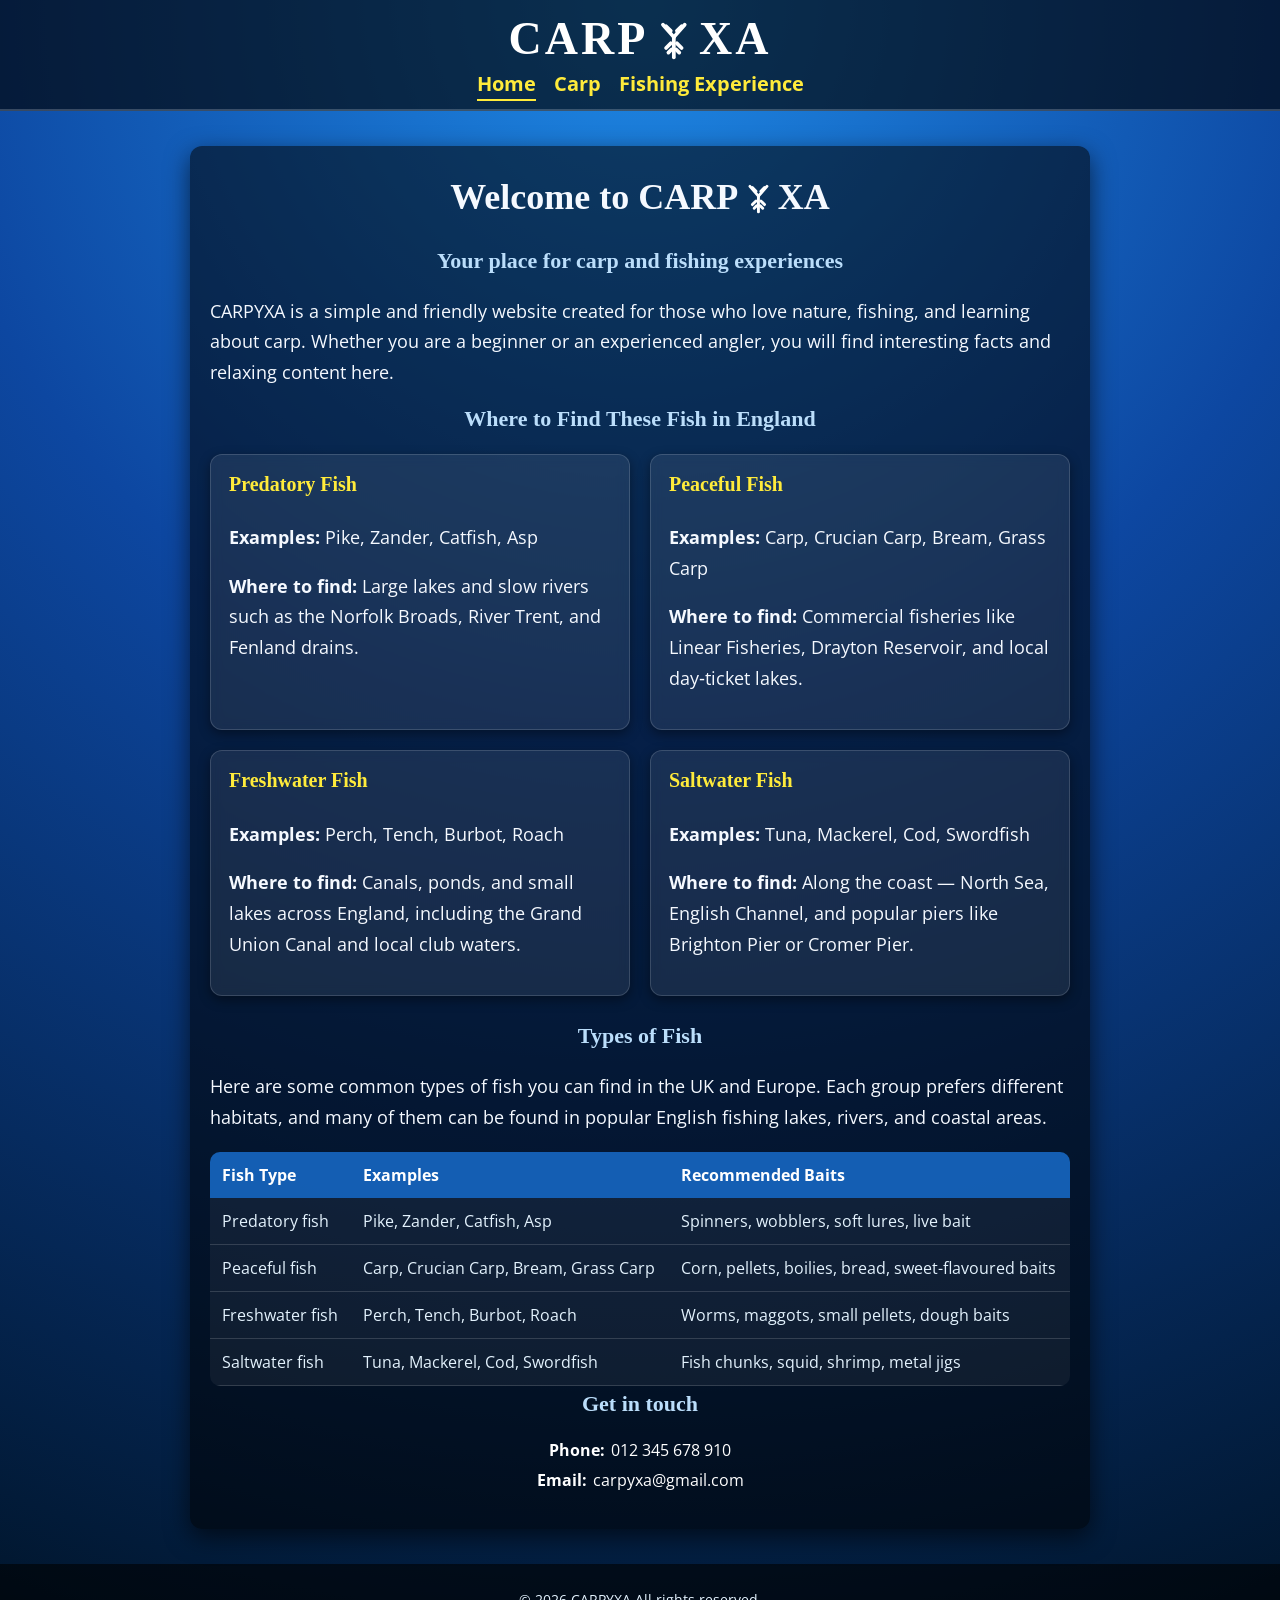
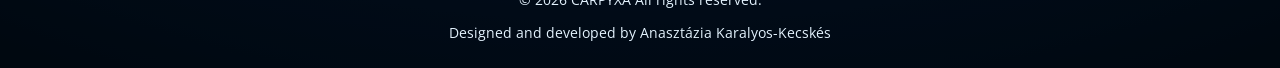
<file: index.html>
<!DOCTYPE html>
<html lang="en">
<head>
  <meta charset="UTF-8">
  <meta name="viewport" content="width=device-width, initial-scale=1.0">
  <link rel="preconnect" href="https://fonts.googleapis.com">
  <link rel="preconnect" href="https://fonts.gstatic.com" crossorigin>
  <link href="https://fonts.googleapis.com/css2?family=Merienda+One&family=Open+Sans:wght@400;600&display=swap" rel="stylesheet">
  <link rel="stylesheet" href="assets/css/style.css">
  <title>CARPYXA</title>
</head>

<body>
<header>
    <h1 class="brand-wordmark" aria-label="CARPYXA"><span class="brand-text">CARP</span><span class="fishbone-y" aria-hidden="true"><svg viewBox="0 0 64 64" role="presentation" focusable="false" aria-hidden="true"><path d="M32 28 L18 12" /><path d="M32 28 L46 12" /><path d="M32 28 L32 54" /><path d="M28 20 L22 14" /><path d="M36 20 L42 14" /><path d="M28 36 L22 42" /><path d="M36 36 L42 42" /><path d="M29 44 L25 48" /><path d="M35 44 L39 48" /></svg></span><span class="brand-text">XA</span></h1>
  <!-- Main navigation -->
  <nav aria-label="Main navigation">
    <a href="./index.html" aria-current="page">Home</a>
    <a href="./carp.html">Carp</a>
    <a href="./fishing-experience.html">Fishing Experience</a>
  </nav>
</header>

<main>
  <!-- Hero / intro section -->
  <section aria-labelledby="welcome-title">
    <h2 id="welcome-title">Welcome to <span class="brand-wordmark" aria-label="CARPYXA"><span class="brand-text">CARP</span><span class="fishbone-y" aria-hidden="true"><svg viewBox="0 0 64 64" role="presentation" focusable="false" aria-hidden="true"><path d="M32 28 L18 12" /><path d="M32 28 L46 12" /><path d="M32 28 L32 54" /><path d="M28 20 L22 14" /><path d="M36 20 L42 14" /><path d="M28 36 L22 42" /><path d="M36 36 L42 42" /><path d="M29 44 L25 48" /><path d="M35 44 L39 48" /></svg></span><span class="brand-text">XA</span></span></h2>
    <h3>Your place for carp and fishing experiences</h3>

    <p>
      CARPYXA is a simple and friendly website created for those who love nature, fishing,
      and learning about carp. Whether you are a beginner or an experienced angler,
      you will find interesting facts and relaxing content here.
    </p>
  </section>
<h3>Where to Find These Fish in England</h3>

<div class="fish-cards">

  <div class="fish-card">
    <h4>Predatory Fish</h4>
    <p><strong>Examples:</strong> Pike, Zander, Catfish, Asp</p>
    <p><strong>Where to find:</strong> Large lakes and slow rivers such as the Norfolk Broads, River Trent, and Fenland drains.</p>
  </div>

  <div class="fish-card">
    <h4>Peaceful Fish</h4>
    <p><strong>Examples:</strong> Carp, Crucian Carp, Bream, Grass Carp</p>
    <p><strong>Where to find:</strong> Commercial fisheries like Linear Fisheries, Drayton Reservoir, and local day‑ticket lakes.</p>
  </div>

  <div class="fish-card">
    <h4>Freshwater Fish</h4>
    <p><strong>Examples:</strong> Perch, Tench, Burbot, Roach</p>
    <p><strong>Where to find:</strong> Canals, ponds, and small lakes across England, including the Grand Union Canal and local club waters.</p>
  </div>

  <div class="fish-card">
    <h4>Saltwater Fish</h4>
    <p><strong>Examples:</strong> Tuna, Mackerel, Cod, Swordfish</p>
    <p><strong>Where to find:</strong> Along the coast — North Sea, English Channel, and popular piers like Brighton Pier or Cromer Pier.</p>
  </div>

</div><br>

<h3>Types of Fish</h3>
<p>
  Here are some common types of fish you can find in the UK and Europe.  
  Each group prefers different habitats, and many of them can be found in popular English fishing lakes, rivers, and coastal areas.
</p>
<table>
  <thead>
    <tr>
      <th>Fish Type</th>
      <th>Examples</th>
      <th>Recommended Baits</th>
    </tr>
  </thead>

  <tbody>
    <tr>
      <td>Predatory fish</td>
      <td>Pike, Zander, Catfish, Asp</td>
      <td>Spinners, wobblers, soft lures, live bait</td>
    </tr>

    <tr>
      <td>Peaceful fish</td>
      <td>Carp, Crucian Carp, Bream, Grass Carp</td>
      <td>Corn, pellets, boilies, bread, sweet-flavoured baits</td>
    </tr>

    <tr>
      <td>Freshwater fish</td>
      <td>Perch, Tench, Burbot, Roach</td>
      <td>Worms, maggots, small pellets, dough baits</td>
    </tr>

    <tr>
      <td>Saltwater fish</td>
      <td>Tuna, Mackerel, Cod, Swordfish</td>
      <td>Fish chunks, squid, shrimp, metal jigs</td>
    </tr>
  </tbody>
</table>

<h3>Get in touch</h3>

<div class="contact-wrapper">

  <div class="contact-item" aria-label="Phone number">
    <span class="label">Phone:</span>
    <span class="value">012 345 678 910</span>
  </div>

  <div class="contact-item" aria-label="Email address">
    <span class="label">Email:</span>
    <span class="value">carpyxa@gmail.com</span>
  </div>

</div>

</main>
<footer aria-label="Website footer">
  <p>© 2026 CARPYXA All rights reserved.</p>
  <p>Designed and developed by Anasztázia Karalyos-Kecskés</p>
</footer>

</body>
</html>
</file>
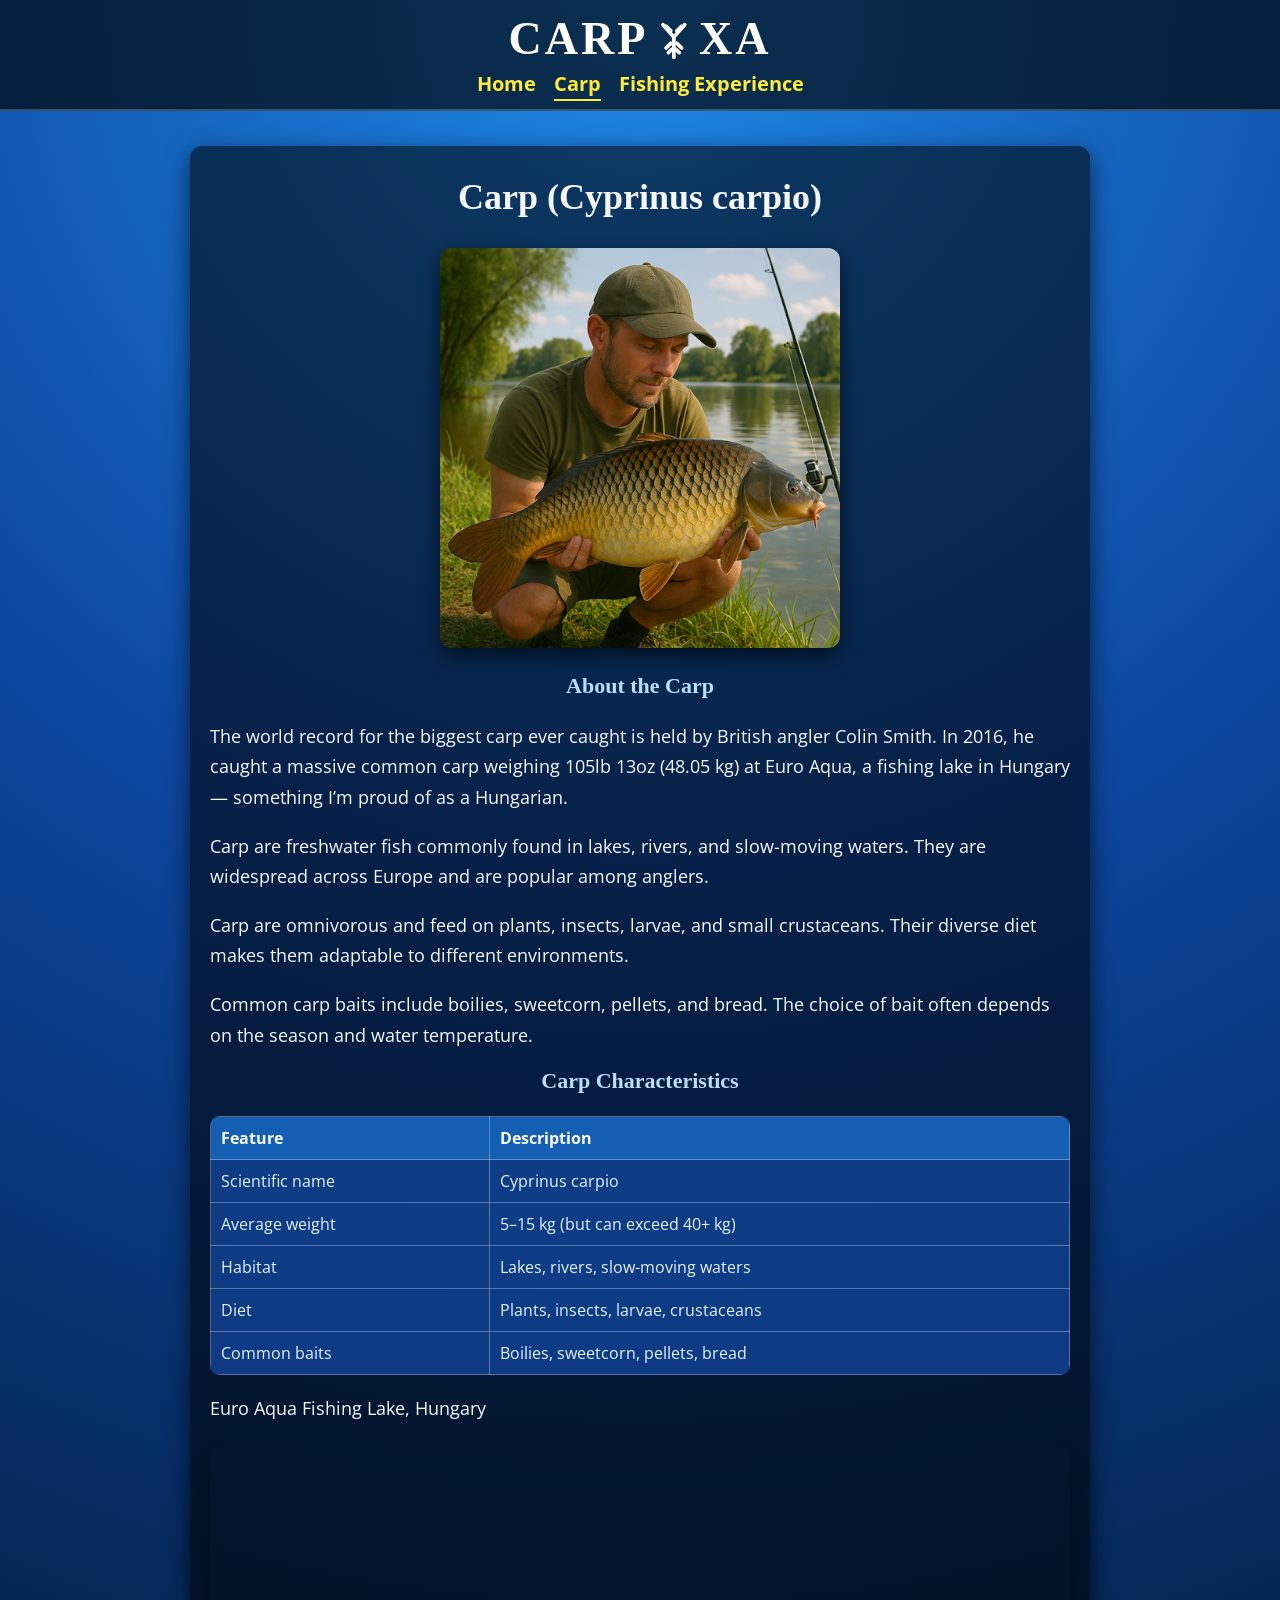
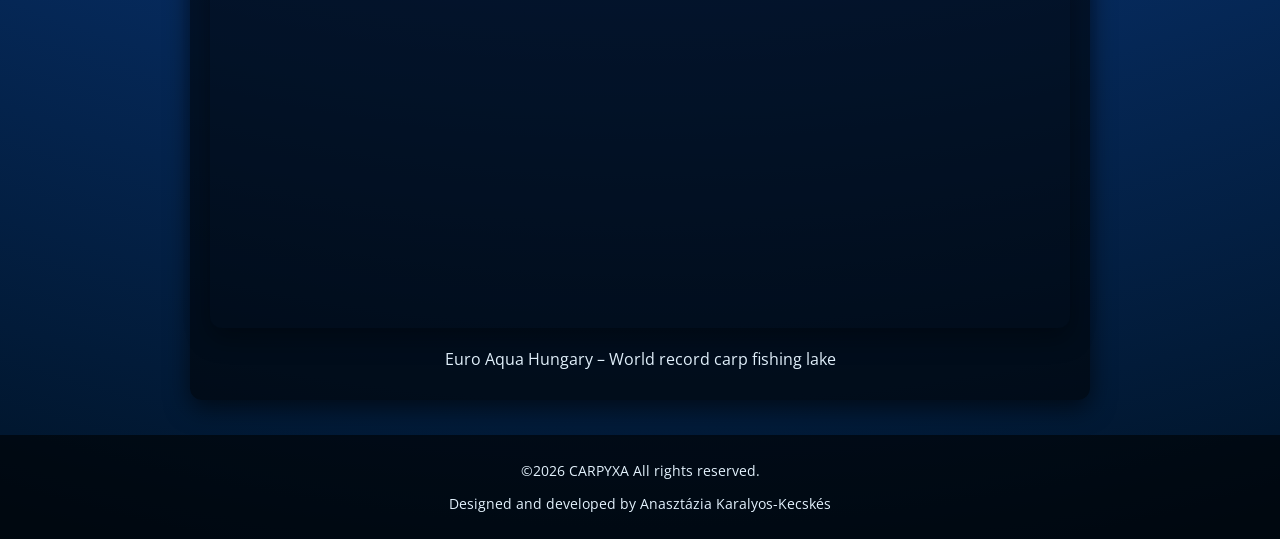
<file: carp.html>
<!DOCTYPE html>
<html lang="en">
<head>
  <meta charset="UTF-8">
  <meta name="viewport" content="width=device-width, initial-scale=1.0">
  <link rel="preconnect" href="https://fonts.googleapis.com">
  <link rel="preconnect" href="https://fonts.gstatic.com" crossorigin>
  <link href="https://fonts.googleapis.com/css2?family=Merienda+One&family=Open+Sans:wght@400;600&display=swap" rel="stylesheet">
  <link rel="stylesheet" href="assets/css/style.css">
  <title>Carp | CARPYXA</title>
</head>

<body>
<header>
    <h1 class="brand-wordmark" aria-label="CARPYXA"><span class="brand-text">CARP</span><span class="fishbone-y" aria-hidden="true"><svg viewBox="0 0 64 64" role="presentation" focusable="false" aria-hidden="true"><path d="M32 28 L18 12" /><path d="M32 28 L46 12" /><path d="M32 28 L32 54" /><path d="M28 20 L22 14" /><path d="M36 20 L42 14" /><path d="M28 36 L22 42" /><path d="M36 36 L42 42" /><path d="M29 44 L25 48" /><path d="M35 44 L39 48" /></svg></span><span class="brand-text">XA</span></h1>
  <!-- Main navigation -->
  <nav aria-label="Main navigation">
    <a href="./index.html">Home</a>
    <a href="./carp.html" aria-current="page">Carp</a>
    <a href="./fishing-experience.html">Fishing Experience</a>
  </nav>
</header>

<main>
  <!-- Carp introduction -->
  <section aria-labelledby="carp-title">
    <h2 id="carp-title">Carp (Cyprinus carpio)</h2>
   <img src="assets/images/carp2.png" alt="Carp fish" class="carp2-image">
  </section>

  <!-- Carp description -->
  <section aria-labelledby="carp-info">
    <h3 id="carp-info">About the Carp</h3>

    <p>
      The world record for the biggest carp ever caught is held by British angler Colin Smith.
      In 2016, he caught a massive common carp weighing 105lb 13oz (48.05 kg)
      at Euro Aqua, a fishing lake in Hungary — something I’m proud of as a Hungarian.
    </p>

    <p>
      Carp are freshwater fish commonly found in lakes, rivers, and slow-moving waters.
      They are widespread across Europe and are popular among anglers.
    </p>

    <p>
      Carp are omnivorous and feed on plants, insects, larvae, and small crustaceans.
      Their diverse diet makes them adaptable to different environments.
    </p>

    <p>
      Common carp baits include boilies, sweetcorn, pellets, and bread.
      The choice of bait often depends on the season and water temperature.
    </p>
  </section>

  <!-- Carp data table -->
  <section aria-labelledby="carp-table-title">
    <h3 id="carp-table-title">Carp Characteristics</h3>

    <table class="carp-table">
      <thead>
        <tr>
          <th>Feature</th>
          <th>Description</th>
        </tr>
      </thead>
      <tbody>
        <tr>
          <td>Scientific name</td>
          <td>Cyprinus carpio</td>
        </tr>
        <tr>
          <td>Average weight</td>
          <td>5–15 kg (but can exceed 40+ kg)</td>
        </tr>
        <tr>
          <td>Habitat</td>
          <td>Lakes, rivers, slow-moving waters</td>
        </tr>
        <tr>
          <td>Diet</td>
          <td>Plants, insects, larvae, crustaceans</td>
        </tr>
        <tr>
          <td>Common baits</td>
          <td>Boilies, sweetcorn, pellets, bread</td>
        </tr>
      </tbody>
    </table>
  </section>

<!-- Map -->
<p>Euro Aqua Fishing Lake, Hungary</p>

<div class="map-wrapper">
  <iframe
    src="https://www.google.com/maps?q=46.8335061,17.3849438&z=16&t=k&output=embed"
    loading="lazy"
    allowfullscreen
    referrerpolicy="no-referrer-when-downgrade"
    aria-label="Interactive satellite map showing the location of Euro Aqua Fishing Lake in Hungary">
  </iframe>
</div>

<figcaption class="map-caption">
  Euro Aqua Hungary – World record carp fishing lake
</figcaption>

</main>

<footer aria-label="Website footer">
  <p>©2026 CARPYXA All rights reserved.</p>
  <p>Designed and developed by Anasztázia Karalyos-Kecskés</p>
</footer>

</body>
</html>
</file>
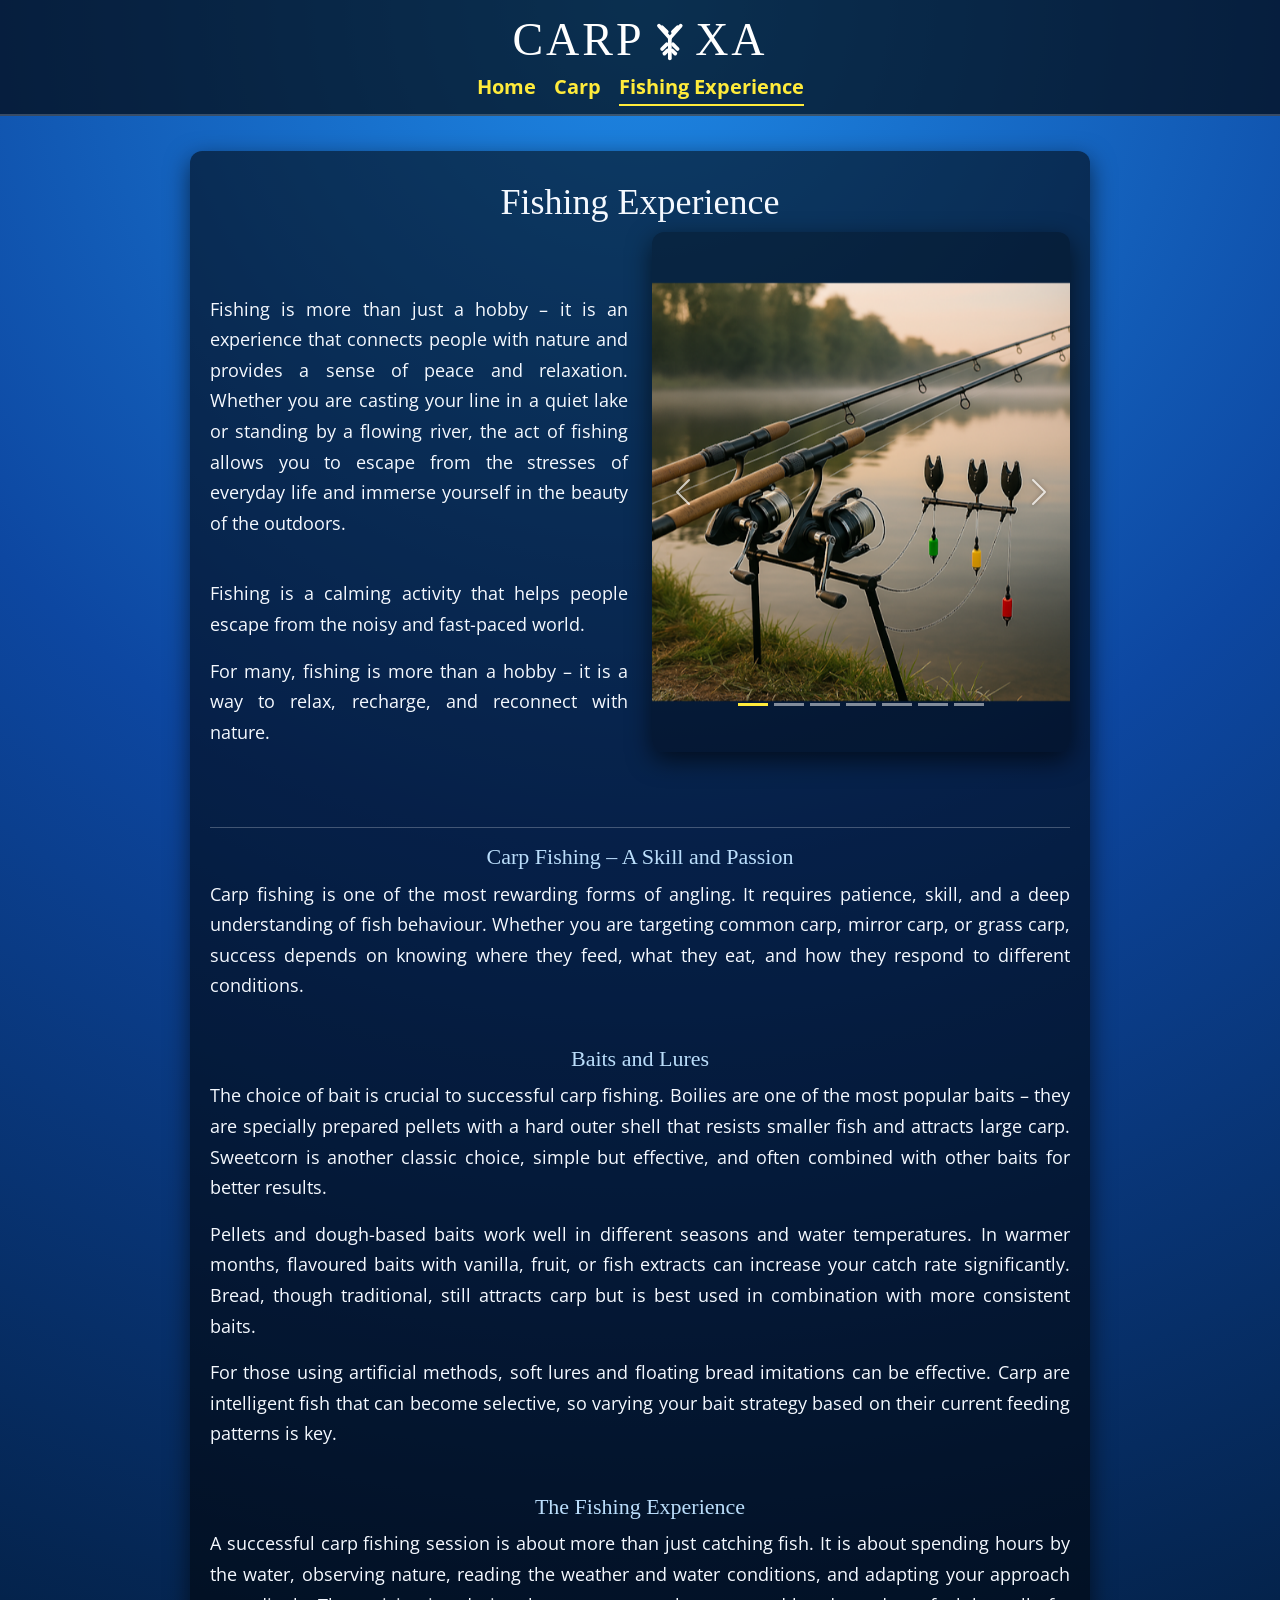
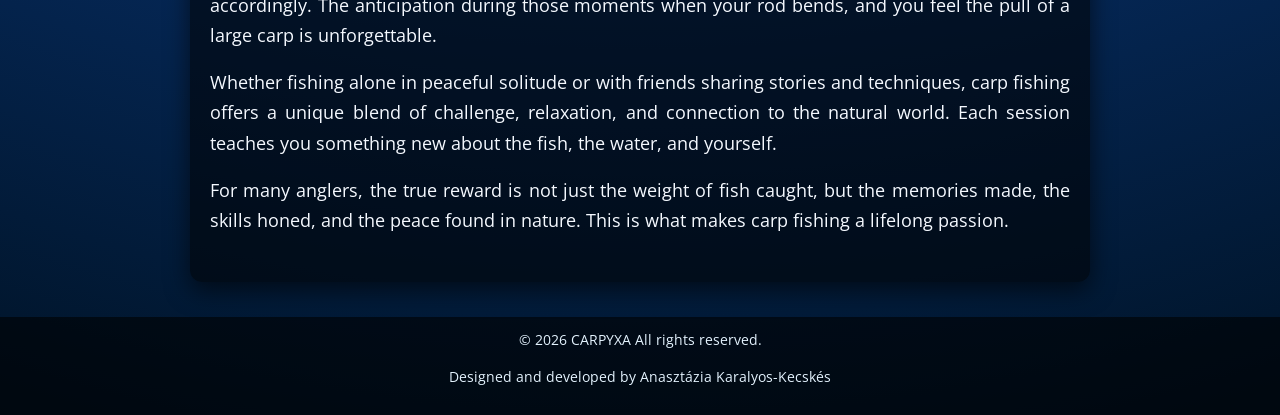
<file: fishing-experience.html>
<!DOCTYPE html>
<html lang="en">
<head>
  <meta charset="UTF-8">
  <meta name="viewport" content="width=device-width, initial-scale=1.0">
  <link rel="preconnect" href="https://fonts.googleapis.com">
  <link rel="preconnect" href="https://fonts.gstatic.com" crossorigin>
  <link href="https://fonts.googleapis.com/css2?family=Merienda+One&family=Open+Sans:wght@400;600&display=swap" rel="stylesheet">
  <link href="https://cdn.jsdelivr.net/npm/bootstrap@5.3.0/dist/css/bootstrap.min.css" rel="stylesheet">
  <link rel="stylesheet" href="assets/css/style.css">
   <title>Fishing Experience | CARPYXA</title>
</head>

<body>
<header>
    <h1 class="brand-wordmark" aria-label="CARPYXA"><span class="brand-text">CARP</span><span class="fishbone-y" aria-hidden="true"><svg viewBox="0 0 64 64" role="presentation" focusable="false" aria-hidden="true"><path d="M32 28 L18 12" /><path d="M32 28 L46 12" /><path d="M32 28 L32 54" /><path d="M28 20 L22 14" /><path d="M36 20 L42 14" /><path d="M28 36 L22 42" /><path d="M36 36 L42 42" /><path d="M29 44 L25 48" /><path d="M35 44 L39 48" /></svg></span><span class="brand-text">XA</span></h1>
    <!-- Main navigation -->
 <nav aria-label="Main navigation">
  <a href="./index.html">Home</a>
  <a href="./carp.html">Carp</a>
  <a href="./fishing-experience.html" aria-current="page">Fishing Experience</a>
</nav>
</header>

<main class="fishing-experience-content">
  <h2>Fishing Experience</h2>

  <!-- Intro layout: text left, carousel right -->
  <div class="experience-intro">
    <div class="experience-intro-text">
      <p><br><br> Fishing is more than just a hobby – it is an experience that connects people with nature and provides a sense of peace and relaxation. Whether you are casting your line in a quiet lake or standing by a flowing river, the act of fishing allows you to escape from the stresses of everyday life and immerse yourself in the beauty of the outdoors.</p><br>
        <p>Fishing is a calming activity that helps people escape from the noisy and fast-paced world.</p>
      <p>For many, fishing is more than a hobby – it is a way to relax, recharge, and reconnect with nature.</p>
    </div>

    <div id="fishingCarousel" class="carousel slide carousel-fade" data-bs-ride="carousel">
      <div class="carousel-indicators">
        <button type="button" data-bs-target="#fishingCarousel" data-bs-slide-to="0" class="active" aria-current="true" aria-label="Slide 1"></button>
        <button type="button" data-bs-target="#fishingCarousel" data-bs-slide-to="1" aria-label="Slide 2"></button>
        <button type="button" data-bs-target="#fishingCarousel" data-bs-slide-to="2" aria-label="Slide 3"></button>
        <button type="button" data-bs-target="#fishingCarousel" data-bs-slide-to="3" aria-label="Slide 4"></button>
        <button type="button" data-bs-target="#fishingCarousel" data-bs-slide-to="4" aria-label="Slide 5"></button>
        <button type="button" data-bs-target="#fishingCarousel" data-bs-slide-to="5" aria-label="Slide 6"></button>
        <button type="button" data-bs-target="#fishingCarousel" data-bs-slide-to="6" aria-label="Slide 7"></button>
      </div>
      <div class="carousel-inner">
        <div class="carousel-item active">
          <img src="assets/images/fishing.png" class="d-block w-100" alt="Peaceful fishing scene">
        </div>
        <div class="carousel-item">
          <img src="assets/images/fishing2.png" class="d-block w-100" alt="Carp fishing equipment">
        </div>
        <div class="carousel-item">
          <img src="assets/images/fishing3.png" class="d-block w-100" alt="Fishing experience moment">
        </div>
        <div class="carousel-item">
          <img src="assets/images/fishing4.png" class="d-block w-100" alt="Angler in action">
        </div>
        <div class="carousel-item">
          <img src="assets/images/carp.png" class="d-block w-100" alt="Common carp">
        </div>
        <div class="carousel-item">
          <img src="assets/images/carp2.png" class="d-block w-100" alt="Mirror carp">
        </div>
        <div class="carousel-item">
          <img src="assets/images/fishing5.png" class="d-block w-100" alt="Fishing adventure scene">
        </div>
      </div>
      <button class="carousel-control-prev" type="button" data-bs-target="#fishingCarousel" data-bs-slide="prev">
        <span class="carousel-control-prev-icon" aria-hidden="true"></span>
        <span class="visually-hidden">Previous</span>
      </button>
      <button class="carousel-control-next" type="button" data-bs-target="#fishingCarousel" data-bs-slide="next">
        <span class="carousel-control-next-icon" aria-hidden="true"></span>
        <span class="visually-hidden">Next</span>
      </button>
    </div>
  </div>
  <br>
<hr>
  <h3>Carp Fishing – A Skill and Passion</h3>

  <p>
    Carp fishing is one of the most rewarding forms of angling. It requires patience, skill, and a deep understanding of fish behaviour. Whether you are targeting common carp, mirror carp, or grass carp, success depends on knowing where they feed, what they eat, and how they respond to different conditions.
  </p><br>

  <h3>Baits and Lures</h3>

  <p>
    The choice of bait is crucial to successful carp fishing. Boilies are one of the most popular baits – they are specially prepared pellets with a hard outer shell that resists smaller fish and attracts large carp. Sweetcorn is another classic choice, simple but effective, and often combined with other baits for better results.
  </p>

  <p>
    Pellets and dough-based baits work well in different seasons and water temperatures. In warmer months, flavoured baits with vanilla, fruit, or fish extracts can increase your catch rate significantly. Bread, though traditional, still attracts carp but is best used in combination with more consistent baits.
  </p>

  <p>
    For those using artificial methods, soft lures and floating bread imitations can be effective. Carp are intelligent fish that can become selective, so varying your bait strategy based on their current feeding patterns is key.
  </p><br>

  <h3>The Fishing Experience</h3>

  <p>
    A successful carp fishing session is about more than just catching fish. It is about spending hours by the water, observing nature, reading the weather and water conditions, and adapting your approach accordingly. The anticipation during those moments when your rod bends, and you feel the pull of a large carp is unforgettable.
  </p>

  <p>
    Whether fishing alone in peaceful solitude or with friends sharing stories and techniques, carp fishing offers a unique blend of challenge, relaxation, and connection to the natural world. Each session teaches you something new about the fish, the water, and yourself.
  </p>

  <p>
    For many anglers, the true reward is not just the weight of fish caught, but the memories made, the skills honed, and the peace found in nature. This is what makes carp fishing a lifelong passion.
  </p>
</main>

<footer aria-label="Website footer">
   <p>© 2026 CARPYXA All rights reserved.</p>
  <p>Designed and developed by Anasztázia Karalyos-Kecskés</p>
</footer>

<script src="https://cdn.jsdelivr.net/npm/bootstrap@5.3.0/dist/js/bootstrap.bundle.min.js"></script>
</body>
</html>
</file>
<file: assets/css/style.css>
* {
  box-sizing: border-box;
}
body {
  margin: 0;
  font-family: 'Open Sans', Arial, sans-serif; 
  background: radial-gradient(circle at top, #1e88e5 0, #0d47a1 40%, #001326 100%);;
  color: #f5f9ff;
}

/* HEADER */

header {
  background: rgba(0, 0, 0, 0.65);
  color: white;
  padding: 12px 20px;
  text-align: center;
  border-bottom: 2px solid rgba(255, 255, 255, 0.2);
}

header h1 {
  font-size: 46px;
  letter-spacing: 3px;
  margin: 0;
  display: inline-flex;
  align-items: center;
  justify-content: center;
  gap: 0;
  white-space: nowrap;
}

header h1, main h2, main h3,
.fish-card h4 {
  font-family: 'Merienda One', cursive;
}

.brand-text {
  display: inline-block;
}

.fishbone-y {
  display: inline-flex;
  width: 1.08em;
  height: 1.08em;
  margin: 0 0.01em;
  transform: translateY(0.03em);
  vertical-align: middle;
  color: #ffffff;
}

.fishbone-y svg {
  width: 100%;
  height: 100%;
  overflow: visible;
}

.fishbone-y path {
  fill: none;
  stroke: currentColor;
  stroke-width: 4.8;
  stroke-linecap: round;
  stroke-linejoin: round;
}

.brand-wordmark {
  display: inline-flex;
  align-items: center;
  justify-content: center;
  gap: 0;
  white-space: nowrap;
}

/* NAV */

nav {
  margin-top: 5px;
  display: flex;
  justify-content: center;
  flex-wrap: wrap;
  gap: 8px 18px;
}

nav a {
  display: inline-block;
  font-size: 20px;
  font-weight: 700;
  color: #ffeb3b;
  text-decoration: none;
  position: relative;
}

nav a::after {
  content: "";
  position: absolute;
  left: 0;
  bottom: -4px;
  width: 0%;
  height: 2px;
  background: #ffeb3b;
  transition: width 0.25s;
}

nav a:hover::after,
nav a[aria-current="page"]::after {
  width: 100%;
}

/* MAIN */

main {
  padding: 30px 20px;
  max-width: 900px;
  margin: 35px auto;
  background: rgba(0, 0, 0, 0.55);
  border-radius: 12px;
  box-shadow: 0 8px 24px rgba(0, 0, 0, 0.6);
}

main h2 {
  font-size: 36px;
  margin-top: 0;
  text-align: center;
}

main h3 {
  font-size: 22px;
  margin-top: 5px;
  color: #bbdefb;
}

main p {
  font-size: 18px;
  line-height: 1.7;
}

/* FISHING EXPERIENCE PAGE */

.fishing-experience-content p {
  text-align: justify;
}

.experience-intro {
  display: grid;
  grid-template-columns: 1fr 1fr;
  gap: 24px;
  align-items: start;
  margin-bottom: 24px;
}

.experience-intro-text p {
  margin-top: 0;
}

.experience-intro .carousel {
  margin-bottom: 0;
}

/* FISH CARDS */

.fish-cards {
  display: grid;
  grid-template-columns: repeat(2, 1fr);
  gap: 20px;
  margin-top: 20px;
}

.fish-card {
  background: rgba(255, 255, 255, 0.08);
  padding: 18px;
  border-radius: 12px;
  backdrop-filter: blur(6px);
  border: 1px solid rgba(255, 255, 255, 0.15);
  box-shadow: 0 4px 12px rgba(0,0,0,0.4);
  transition: transform 0.25s, box-shadow 0.25s;
}

.fish-card:hover {
  transform: translateY(-4px);
  box-shadow: 0 8px 20px rgba(0,0,0,0.6);
  background-color: #095ca5b4;
}

.fish-card h4 {
  margin-top: 0;
  color: #ffeb3b;
  font-size: 20px;
}

/* TABLE  */

table {
  width: 100%;
  border-collapse: collapse;
  margin-top: 20px;
  font-size: 16px;
  background: rgba(255, 255, 255, 0.05);
  border-radius: 10px;
  overflow: hidden;
}

table th {
  background-color: rgba(21, 101, 192, 0.9);
  color: #fff;
  padding: 12px;
  text-align: left;
}

table td {
  padding: 12px;
  border-bottom: 1px solid rgba(255, 255, 255, 0.15);
  color: #e3f2fd;
}

table tr:hover {
  background-color: #095ca5b4;
}

/* CONTACT */

h3 {
  text-align: center;
}

.contact-wrapper {
  text-align: center;
}

.contact-item {
  margin-bottom: 8px;
  display: flex;
  justify-content: center;
  gap: 6px;
}

.label {
  font-weight: bold;
  color: white;
}

.value {
  color: white;
}

/* MAP */

.map-wrapper {
  position: relative;
  width: 100%;
  max-width: 900px;
  margin: 20px auto;
  aspect-ratio: 16 / 9;
  border-radius: 12px;
  overflow: hidden;
  box-shadow: 0 10px 25px rgba(0,0,0,0.35);
}

.map-wrapper iframe {
  width: 100%;
  height: 100%;
  border: 0;
}

.map-caption {
  text-align: center;
  margin-top: 10px;
  font-size: 16px;
  color: #e3f2fd;
}

/* CARP IMAGE + TABLE */

.carp2-image {
  width: 50%;
  max-width: 400px;
  height: auto;
  display: block;
  margin: 25px auto;
  border-radius: 12px;
  box-shadow: 0 8px 20px rgba(0,0,0,0.6);
}

.carp-table {
  width: 100%;
  border-collapse: collapse;
  margin-top: 15px;
  font-size: 16px;
}

.carp-table th,
.carp-table td {
  border: 1px solid rgba(255, 255, 255, 0.3);
  padding: 10px;
}

.carp-table th {
  background: rgba(21, 101, 192, 0.9);
}

.carp-table td {
  background: rgba(13, 71, 161, 0.7);
}

.carp-table tr:hover td {
  background-color: #095ca5b4;
}

/* FOOTER */

footer {
  background: rgba(0,0,0,0.6);
  color: #e3f2fd;
  text-align: center;
  padding: 12px 10px;
  font-size: 14px;

  margin-top: 30px;
}

/* BOOTSTRAP CAROUSEL CUSTOMIZATION */

.carousel {
  margin-bottom: 30px;
  border-radius: 12px;
  overflow: hidden;
  box-shadow: 0 8px 24px rgba(0, 0, 0, 0.6);
}

.carousel-inner {
  background: rgba(0, 0, 0, 0.3);
  width: 100%;
  min-height: 320px;
  height: clamp(320px, 55vw, 520px);
  overflow: hidden;
}

.carousel-item {
  width: 100%;
  height: 100%;
  text-align: center;
}

.carousel-item img {
  object-fit: contain;
  object-position: center;
  width: 100%;
  height: 100%;
  display: block;
}

.carousel-indicators {
  padding-bottom: 20px;
}

.carousel-indicators button {
  background-color: rgba(255, 255, 255, 0.5);
  border: none;
  transition: background-color 0.25s;
}

.carousel-indicators button.active {
  background-color: #ffeb3b;
}

.carousel-indicators button:hover {
  background-color: rgba(255, 235, 59, 0.8);
}

.carousel-control-prev-icon,
.carousel-control-next-icon {
  filter: brightness(1.5) drop-shadow(0 0 2px rgba(0, 0, 0, 0.5));
}

.carousel-control-prev,
.carousel-control-next {
  opacity: 0.7;
  transition: opacity 0.25s;
}

.carousel-control-prev:hover,
.carousel-control-next:hover {
  opacity: 1;
}

/* RESPONSIVE - TABLET */

@media (max-width: 768px) {
  header {
    padding: 20px 16px;
  }

  header h1 {
    font-size: 34px;
    letter-spacing: 2px;
  }

  nav {
    gap: 10px 14px;
  }

  nav a {
    font-size: 17px;
  }

  main {
    margin: 20px 12px;
    padding: 22px 16px;
  }

  main h2 {
    font-size: 30px;
  }

  main h3 {
    font-size: 20px;
  }

  main p {
    font-size: 17px;
  }

  .fish-cards {
    grid-template-columns: 1fr;
  }

  .experience-intro {
    grid-template-columns: 1fr;
    gap: 18px;
  }

  .carp2-image {
    width: 100%;
    max-width: 100%;
  }

  .map-wrapper {
    aspect-ratio: 4 / 3;
  }
}

/* RESPONSIVE - MOBILE */

@media (max-width: 520px) {
  header {
    padding: 18px 12px;
  }

  header h1 {
    font-size: 28px;
  }

  nav {
    flex-direction: column;
    align-items: center;
    gap: 8px;
  }

  nav a {
    font-size: 16px;
  }

  main {
    margin: 14px 10px;
    padding: 18px 14px;
  }

  main h2 {
    font-size: 26px;
  }

  main h3 {
    font-size: 18px;
  }

  main p {
    font-size: 16px;
    line-height: 1.6;
  }

  table,
  .carp-table {
    display: block;
    width: 100%;
    overflow-x: auto;
    -webkit-overflow-scrolling: touch;
    font-size: 14px;
  }

  table th,
  table td,
  .carp-table th,
  .carp-table td {
    padding: 10px 8px;
  }

  .contact-item {
    flex-direction: column;
    gap: 2px;
  }

  .map-caption,
  footer {
    font-size: 13px;
  }
}
</file>
